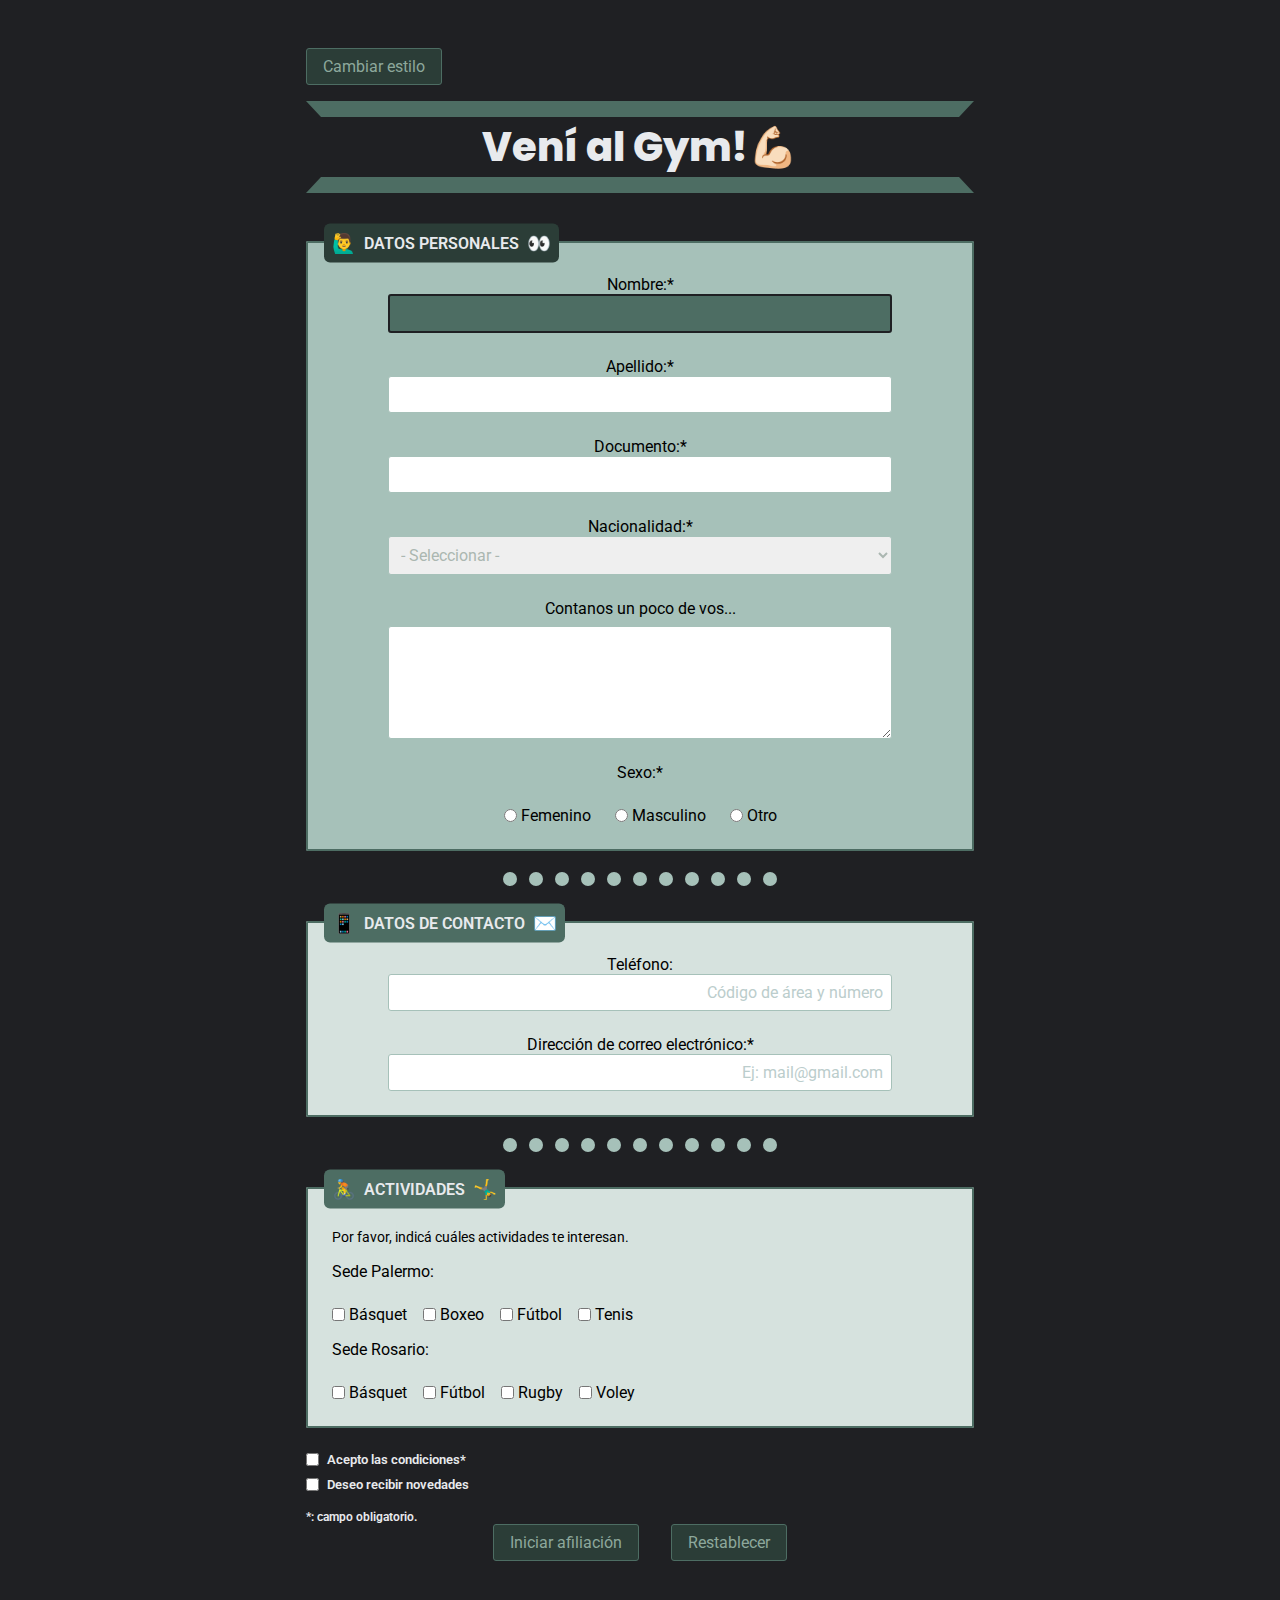
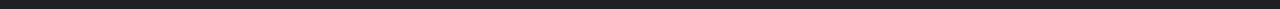
<file: index.html>
<!DOCTYPE html>
<html lang="es">

<head>
    <meta charset="UTF-8" />
    <meta name="viewport" content="width=device-width, initial-scale=1.0" />
    <title>Afiliación</title>
    <link rel="stylesheet" href="css/estilos.css" />

    <link rel="stylesheet" href="https://fonts.googleapis.com/css2?family=Poppins:wght@300;400;600;800&display=swap" />
    <link rel="stylesheet" href="https://fonts.googleapis.com/css2?family=Roboto&display=swap" />
</head>

<body>
    <main class="main-content">
        <button class="button-style">Cambiar estilo</button>

        <div class="title-wrapper">
            <h1>Vení al Gym!<span class="title-icon">💪🏻</span></h1>
        </div>

        <form class="form-container" id="affiliation-form" autocomplete="on">
            <!-- DATOS PERSONALES -->
            <section class="section-personal">
                <fieldset>
                    <legend>
                        <span class="legend-icon">🙋‍♂️</span>
                        <span class="legend-text">Datos Personales</span>
                        <span class="legend-icon">👀</span>
                    </legend>

                    <div class="fields-wrapper">
                        <p>
                            <label for="first-name">Nombre:*</label>
                            <input type="text" id="first-name" name="firstName" required />
                        </p>
                        <p>
                            <label for="first-surname">Apellido:*</label>
                            <input type="text" id="first-surname" name="firstSurname" required />
                        </p>
                        <p>
                            <label for="document">Documento:*</label>
                            <input type="text" id="document" name="document" required />
                        </p>
                        <p>
                            <label for="nationality">Nacionalidad:*</label>
                            <select id="nationality" name="nationality" required>
                                <option value="" disabled selected>- Seleccionar -</option>
                                <option value="argentina">Argentina</option>
                                <option value="brasilena">Brasileña</option>
                                <option value="uruguaya">Uruguaya</option>
                                <option value="otra">Otra</option>
                            </select>
                        </p>
                        <p>
                            <label for="about-you">Contanos un poco de vos...</label>
                            <textarea id="about-you" name="aboutYou" rows="5"></textarea>
                        </p>
                    </div>

                    <div class="fields-wrapper">
                        <label>Sexo:*</label>
                        <div class="radio-group">
                            <label><input type="radio" name="gender" value="femenino" />Femenino</label>
                            <label><input type="radio" name="gender" value="masculino" />Masculino</label>
                            <label><input type="radio" name="gender" value="otro" />Otro</label>
                        </div>
                    </div>
                </fieldset>
            </section>

            <div class="separator-dots">
                <span></span><span></span><span></span><span></span><span></span><span></span>
                <span></span><span></span><span></span><span></span><span></span>
            </div>

            <!-- CONTACTO Y ACTIVIDAD -->
            <div class="content-wrapper">
                <section class="section-contact">
                    <fieldset>
                        <legend>
                            <span class="legend-icon">📱</span>
                            <span class="legend-text">Datos de Contacto</span>
                            <span class="legend-icon">✉️</span>
                        </legend>

                        <div class="fields-wrapper">
                            <p>
                                <label for="phone">Teléfono:</label>
                                <input type="tel" id="phone" name="phone" placeholder="Código de área y número" />
                            </p>
                            <p>
                                <label for="email">Dirección de correo electrónico:*</label>
                                <input type="email" id="email" name="email" required
                                    pattern="^[^@]+@[^@]+\.[a-zA-Z]{2,}$" placeholder="Ej: mail@gmail.com" />
                            </p>
                        </div>
                    </fieldset>
                </section>

                <div class="separator-dots">
                    <span></span><span></span><span></span><span></span><span></span><span></span>
                    <span></span><span></span><span></span><span></span><span></span>
                </div>

                <section class="section-activities">
                    <fieldset>
                        <legend>
                            <span class="legend-icon">🚴</span>
                            <span class="legend-text">Actividades</span>
                            <span class="legend-icon">🤸‍♂️</span>
                        </legend>

                        <div class="activity-wrapper">
                            <p id="activities-intro">
                                Por favor, indicá cuáles actividades te interesan.
                            </p>

                            <p>Sede Palermo:</p>
                            <div class="checkbox-group">
                                <label><input type="checkbox" name="palermo[]" value="basquet" />Básquet</label>
                                <label><input type="checkbox" name="palermo[]" value="boxeo" />Boxeo</label>
                                <label><input type="checkbox" name="palermo[]" value="futbol" />Fútbol</label>
                                <label><input type="checkbox" name="palermo[]" value="tenis" />Tenis</label>
                            </div>

                            <p>Sede Rosario:</p>
                            <div class="checkbox-group">
                                <label><input type="checkbox" name="rosario[]" value="basquet" />Básquet</label>
                                <label><input type="checkbox" name="rosario[]" value="futbol" />Fútbol</label>
                                <label><input type="checkbox" name="rosario[]" value="ragby" />Rugby</label>
                                <label><input type="checkbox" name="rosario[]" value="voley" />Voley</label>
                            </div>
                        </div>
                    </fieldset>
                </section>
            </div>

            <section>
                <div class="section-terms">
                    <p>
                        <label class="small-label"><input type="checkbox" name="terms" required />Acepto las
                            condiciones*</label>
                    </p>
                    <p>
                        <label class="small-label"><input type="checkbox" name="news" />Deseo recibir
                            novedades</label>
                    </p>
                    <p id="required-field">*: campo obligatorio.</p>
                </div>
            </section>

            <section class="section-buttons">
                <div class="button-wrapper">
                    <button type="submit" class="button-style">
                        Iniciar afiliación
                    </button>
                    <button type="reset" class="button-style">Restablecer</button>
                </div>
            </section>
        </form>
    </main>

    <script src="js/main.js"></script>
</body>

</html>
</file>
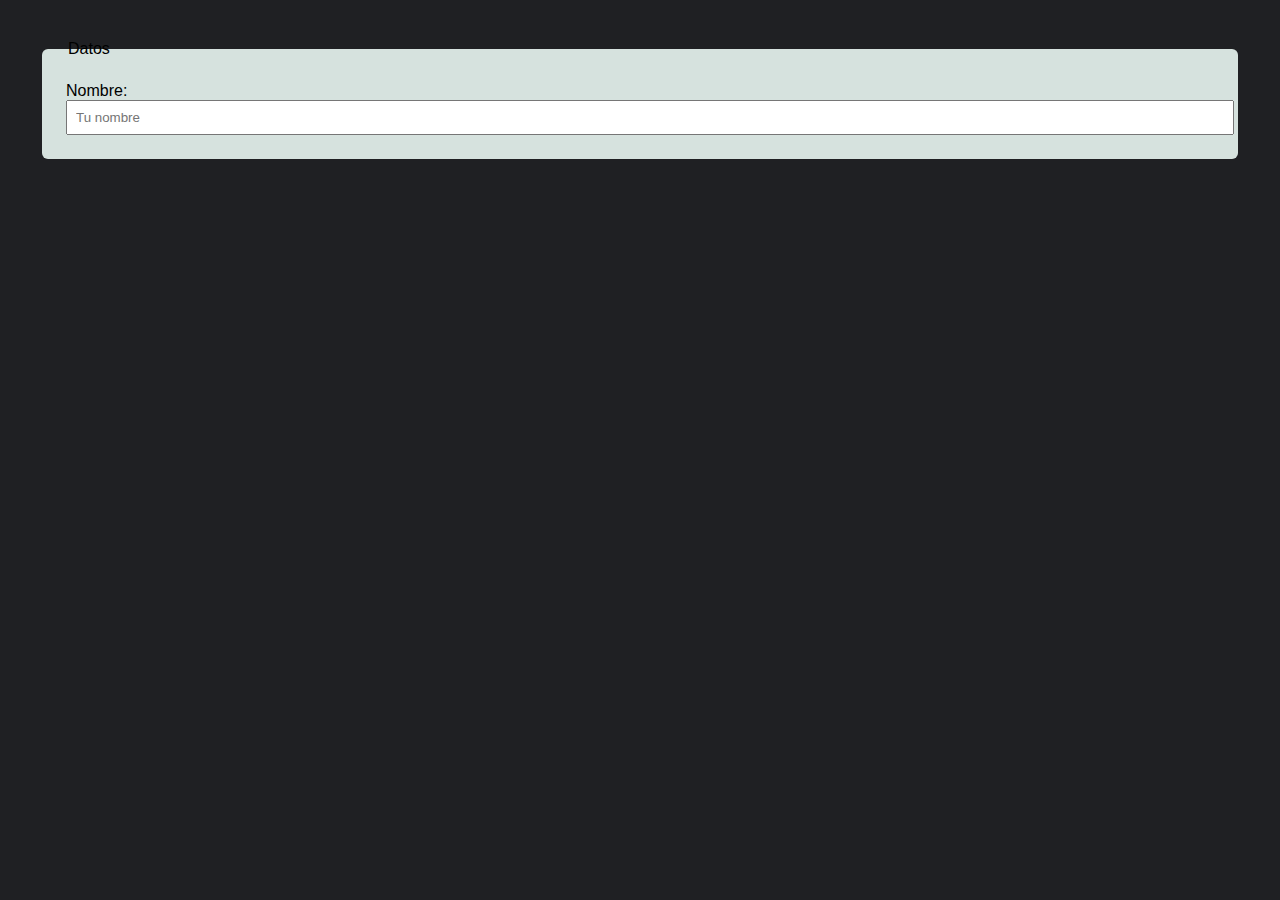
<file: prueba.html>
<!DOCTYPE html>
<html lang="es">
<head>
  <meta charset="UTF-8">
  <title>Prueba de focus</title>
  <style>
    :root {
      --bg-base-light: #d6e2de;
      --bg-base-focus: #a6c1b9;
    }

    body {
      font-family: Arial, sans-serif;
      background-color: #1f2023;
      padding: 2rem;
    }

    fieldset {
      background-color: var(--bg-base-light);
      padding: 1.5rem;
      border: none;
      border-radius: 6px;
      transition: background-color 0.3s ease;
    }

    fieldset:focus-within {
      background-color: var(--bg-base-focus);
    }

    input {
      padding: 0.5rem;
      width: 100%;
    }
  </style>
</head>
<body>

  <fieldset>
    <legend>Datos</legend>
    <label for="nombre">Nombre:</label>
    <input type="text" id="nombre" placeholder="Tu nombre">
  </fieldset>

</body>
</html>
</file>
<file: css/estilos.css>
:root {
  --color-primary: #4d6d63; /* Verde fuerte → títulos, botones */
  --color-secondary: #a6c1b9; /* Verde medio → fondos de secciones en focus */
  --color-tertiary: #d6e2de; /* Fondo claro → base de fieldsets */

  --color-dark-green: #2b3d37; /* Verde osucuro */

  --bg-main: #1f2023; /* Fondo general */
  --color-text: #e8eaed; /* Texto titulo, legend y botones */
  --color-text-button:#8da89c; /* Texto del boton*/
  
  
  --color-text-placeholder:#bbcdcc;
  --color-text-select:#abb7b1;

  --font-family-primary: 'Poppins', sans-serif;
  --font-family-secondary:'Roboto', sans-serif;
}

* {
  margin: 0;
  padding: 0;
  box-sizing: border-box;
  font-family: var(--font-family-secondary);
}

body {
  min-height: 100vh; 
  background-color: var(--bg-main); 
}

.main-content {
  max-width: 700px; /* limita el ancho*/
  margin: 2rem auto;
  padding: 1rem;
  display: flex;
  flex-direction: column;
  align-items: center;
  gap: 0.5rem;
}

.title-wrapper {
  position: relative;
  display: flex;
  align-items: center;
  justify-content: center;
  align-items: center;
  gap: 0;
  width: 100%;
  margin: 1.5rem 0;
}

.title-wrapper h1 {
  font-size: 2.5rem;
  color: var(--color-text);
  font-family: var(--font-family-primary);
  font-weight: 800;
  margin: 0;
}

.title-icon {
  font-size: 2.5rem;
  margin: 0;
}

/* Pseudo- elemento -> crea la linea superior */
.title-wrapper::before {
  content: "";
  position: absolute;
  top: -1rem; /* mueve la linea hacia arriba */
  left: 0; /* mismo lugar que el borde h1 */
  width: 100%;
  height: 1rem;
  background-color: var(--color-primary); 
  clip-path: polygon(
    15px 100%, 
    0 0,
    100% 0, 
    calc(100% - 15px) 100% 
  );
}

/* Pseudo- elemento -> crea la linea inferior */
.title-wrapper::after {
  content: "";
  position: absolute;
  bottom: -1rem;
  left: 0;
  width: 100%;
  height: 1rem;
  background-color: var(--color-primary);
  clip-path: polygon(0 100%, 15px 0, calc(100% - 15px) 0, 100% 100%);
}

.form-container {
  width: 100%;
  max-width: 100%;
  margin-top: 2rem;
}

fieldset {
  background-color: var(--color-tertiary); 
  border: 2px solid var( --color-primary);
  font-size: 1rem;
  padding: 1rem;
  border-radius: 2px;
  width: 100%;
  position: relative;
}

fieldset:focus-within {
  background-color: var(--color-secondary);
}

/* Legend POSICIONADO sobre el borde izquierdo */
legend {
  display: flex;
  align-items: center;
  flex-wrap: wrap;
  position: absolute;
  top: 0;
  left: 1rem;
  transform: translateY(
    -50%
  ); /* Sube el legend para que quede encima del borde */
  background-color: var(--color-primary); 
  color: var(--color-text);
  font-weight: 600;
  text-transform: uppercase;
  text-align: center;
  border-radius: 6px;
}

fieldset:focus-within legend {
  background-color: var(--color-dark-green);
  border-color: var(--color-dark-green);
}

.legend-icon {
  font-size: 1.2rem;
  padding: 0.5rem;
  display: inline-block;
}

.fields-wrapper {
  display: flex;
  flex-direction: column;
  align-items: center;
  gap: 1rem;
  margin: 0 auto; 
  width: 100%;
  padding: 0.5rem 4rem;
}

.fields-wrapper p {
  width: 100%;
  margin: 0;

}


input,
select,
textarea {
  width: 100%;
  padding: 0.5rem;
  border: none;
  border: 1px solid var(--color-secondary);
  border-radius: 3px;
  box-sizing: border-box;
  caret-color: var(--color-inputs);
  color: var(--color-text-select);
  font-size: 1rem;
  
}

label , textarea {
  display: block;
  text-align: center;
  margin-top: 0.5rem;
}

input {
  direction: rtl;
  text-align: right;
}

textarea {
  resize: vertical;
  text-align: right;
}


input:focus,
textarea:focus {
  background-color: var(--color-primary);
  outline: none;
  border: 2px solid var(--bg-main);
  border-radius: 3px;
  color: var(--color-inputs);
}


select:invalid {
  color: var( --color-text-select);
}

input::placeholder {
  text-align: right;
  color: var(--color-text-placeholder);
  font-size: 1rem;
}

/* Radio */
.radio-group label {
  display: flex;
  align-items: center;
  gap: 0.25rem;
}

.radio-group {
  display: flex;
  justify-content: center;
  gap: 1.5rem;
  flex-wrap: wrap; 
  width: 100%; 
}

.activity-wrapper {
  display: flex;
  flex-direction: column;
  align-items: flex-start;
  gap: 1rem;
  padding: 0.5rem;
  width: 100%;
}

.checkbox-group {
  display: flex;
  flex-wrap: wrap;
  gap: 1rem;
}

.checkbox-group label {
  display: flex;
  align-items: center;
  gap: 0.25rem;
}

#activities-intro {
  margin-top: 1rem;
  font-size: 0.90rem;
}

.section-activities {
  margin-bottom: 1rem;
}

.section-terms {
  display: flex;
  flex-direction: column;
  align-items: flex-start;
}

#required-field {
  margin-top: 1rem;
}

.section-terms label {
  display: inline-flex;
  align-items: center;
  white-space: nowrap;
  gap: 0.5rem;
  color: var(--color-text);
}

.small-label {
  font-size: 0.80rem;
  color: var(--color-text);
}

.section-terms p {
  color: var(--color-text);
  font-weight: 600;
  font-size: 12px;
}

/* Estilo boton*/
button {
  display: inline-flex;
  justify-content: center;
  align-items: center;
  text-align: center;
  background-color: var(--color-dark-green);
  border: 1px solid var(--color-primary);
  color: var(--color-text-button);
  padding: 0.5rem 1rem;
  border-radius: 3px;
  font-size: 1rem;
}

button:hover {
  background-color: var(--color-tertiary);
  cursor: pointer;
}

.button-style {
  align-self: flex-start;
}

.button-wrapper {
  display: flex;
  justify-content: center;
  align-items: center;
  gap: 2rem;
  flex-wrap: wrap;
}

.separator-dots {
  display: flex;
  justify-content: center;
  align-items: center;
  gap: 0.75rem;
  margin: 1.3rem 0 2.2rem 0;
}

.separator-dots span {
  width: 14px;
  height: 14px;
  background-color: var(--color-secondary);
  border-radius: 50%;
  display: inline-block;
}
</file>
